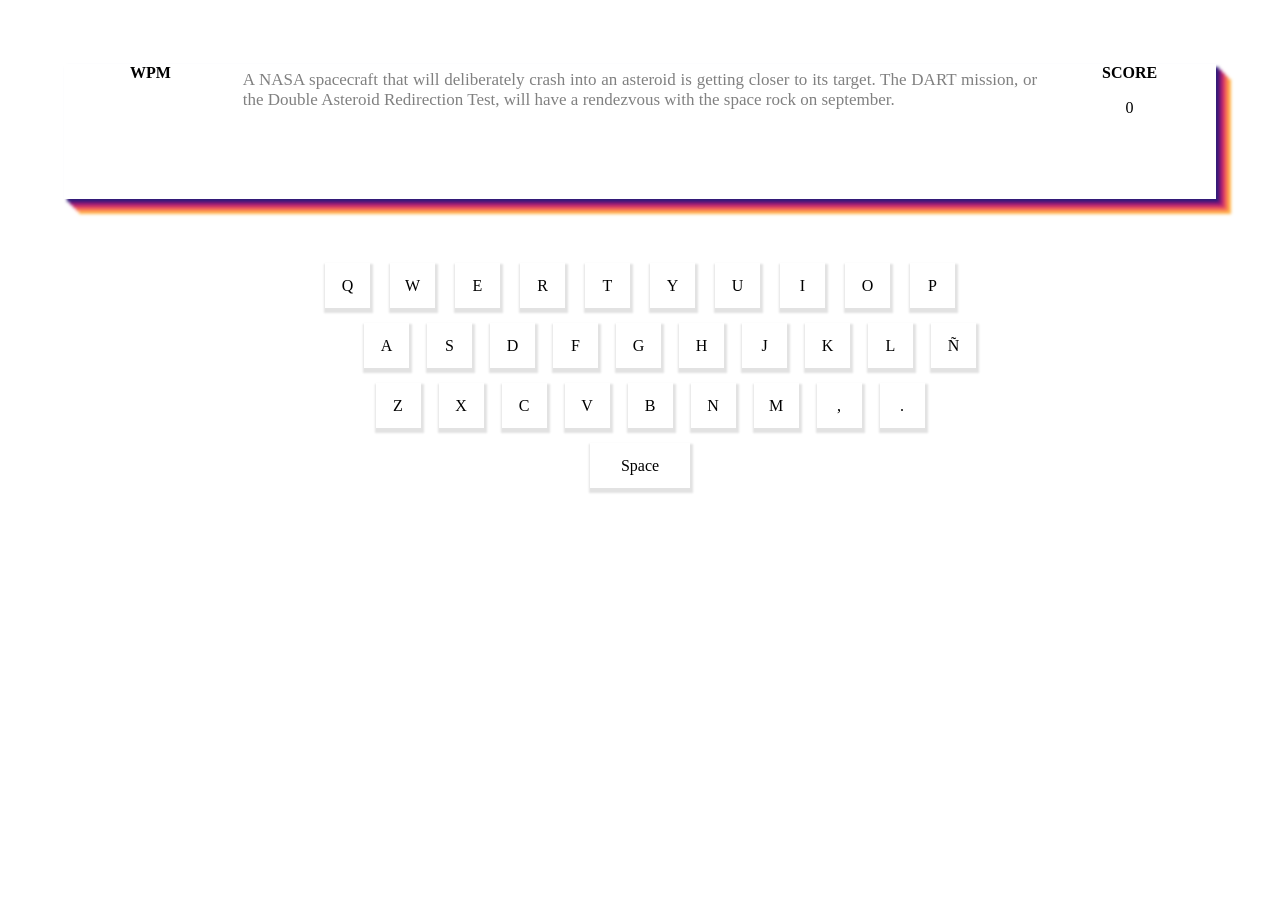
<file: index.html>
<!DOCTYPE html>
<html lang="en">
<head>
    <meta charset="UTF-8">
    <meta http-equiv="X-UA-Compatible" content="IE=edge">
    <meta name="viewport" content="width=device-width, initial-scale=1.0">
    <link rel="stylesheet" href="styles.css">
    <title>keyBoard Game</title>
</head>
<body>
    <div class="container">
        <main>
            <div class="dash">
                <div class="wpm">
                    <h4>WPM</h4>
                    <div class="wpm-figure"><span id="wpm"></span></div>
                </div>
                <div class="text"></div>
                <div class="score" id="scoreBox">
                    <h4>SCORE</h4>
                    <div class="score-figure"><span id="scr"></span></div>
                </div>
            </div>
            <div class="keyBoard">
                <div class="row" id="row1">
                    <div class="keys">Q</div>
                    <div class="keys">W</div>
                    <div class="keys">E</div>
                    <div class="keys">R</div>
                    <div class="keys">T</div>
                    <div class="keys">Y</div>
                    <div class="keys">U</div>
                    <div class="keys">I</div>
                    <div class="keys">O</div>
                    <div class="keys">P</div>
                </div>
                <div class="row" id="row2">
                    <div class="keys">A</div>
                    <div class="keys">S</div>
                    <div class="keys">D</div>
                    <div class="keys">F</div>
                    <div class="keys">G</div>
                    <div class="keys">H</div>
                    <div class="keys">J</div>
                    <div class="keys">K</div>
                    <div class="keys">L</div>
                    <div class="keys">Ñ</div>
                </div>
                <div class="row" id="row3">
                    <div class="keys">Z</div>
                    <div class="keys">X</div>
                    <div class="keys">C</div>
                    <div class="keys">V</div>
                    <div class="keys">B</div>
                    <div class="keys">N</div>
                    <div class="keys">M</div>
                    <div class="keys">,</div>
                    <div class="keys">.</div>
                </div>
                <div class="row" id="row4">
                    <div class="keys">Space</div>
                </div>
            </div>
        </main>
    </div>
    <script src="index.js"></script>
</body>
</html>
</file>
<file: styles.css>
* {
    margin: 0;
    padding: 0;
    box-sizing: border-box;
}
.container {
    width: 100vw;
    height: 100vh;
}
main {
    width: 100%;
    height: 100%;
    display: flex;
    flex-direction: column;
    justify-content: flex-start;
    align-items: center;
}
.dash {
    width: 90%;
    height: 15%;
    display: flex;
    justify-content: center;
    align-items: flex-start;
    margin: 5% 0;
    box-shadow: none;
    -webkit-box-shadow: 3px 3px 3px #2F1B78, 6px 6px 3px #931777, 9px 9px 3px #D43A67, 12px 12px 3px #FA7654, 15px 15px 3px #FFB74F;
}
.wpm {
    width: 15%;
    height: 100%;
    display: flex;
    place-content: center;
}
.text {
    width: 70%;
    height: 100%;
    padding: 6px;
    color: grey;
    text-align: justify;
    font-size: 17px;
}
.score {
    width: 15%;
    height: 100%;
    display: flex;
    flex-direction: column;
    justify-content: flex-start;
    align-items: center;
    position: relative;
}
.score div {
    position: absolute;
    top: 35px
}
.keyBoard {
    width: 700px;
    height: 240px;
    display: flex;
    flex-direction: column;
    justify-content: center;
    align-items: center;
}
.row {
    display: flex;
    margin-bottom: 15px;
}
.row div {
    width: 45px;
    height: 45px;
    display: flex;
    justify-content: center;
    align-items: center;
    box-shadow: 1px 3px 2px 2px rgb(226, 226, 226);

}
.scorePlus_anim {
    animation: scorePlus 0.1s ease-in-out delay 1;
    background-color: #7BCC6A;
}
@keyframes scorePlus {
    100% {
        background-color: transparent;
    }
}
.scoreMinus_anim {
    animation: scoreMinus 0.1s ease-in-out delay 1;
    background-color: #E93B25;
}
@keyframes scoreMinus {
    100% {
        background-color: transparent;
    }
}
.anm {
    animation-name: vib;
    animation-duration: 0.1s;
    background-color: #FFB74F;
}
@keyframes vib {
    10% {transform: rotate(3deg);}
    20% {transform: rotate(-3deg);}
    30% {transform: rotate(3deg);}
    40% {transform: rotate(-3deg);}
    50% {transform: rotate(3deg);}
    60% {transform: rotate(-3deg);}
    70% {transform: rotate(3deg);}
    80% {transform: rotate(-3deg);}
    90% {transform: rotate(3deg);}
    100% {transform: rotate(-3deg);}
}
#row1 div {
    margin: 0 10px 0 10px;
}
#row2 {
    margin-left: 60px;
}
#row2 div {
    margin: 0 9px 0 9px;
}
#row3 div {
    margin: 0 9px 0 9px;
}
#row3 {
    margin-left: 20px;
}
#row4 div {
    width: 100px;
}

/*blinking letter animation*/
.blink {
    background-color: #fff;
    animation: blink 0.5s ease-out infinite;
}
@keyframes blink {
    50% {
        color: #fff;
        background-color: rgb(39, 39, 39);
    }
}
</file>
